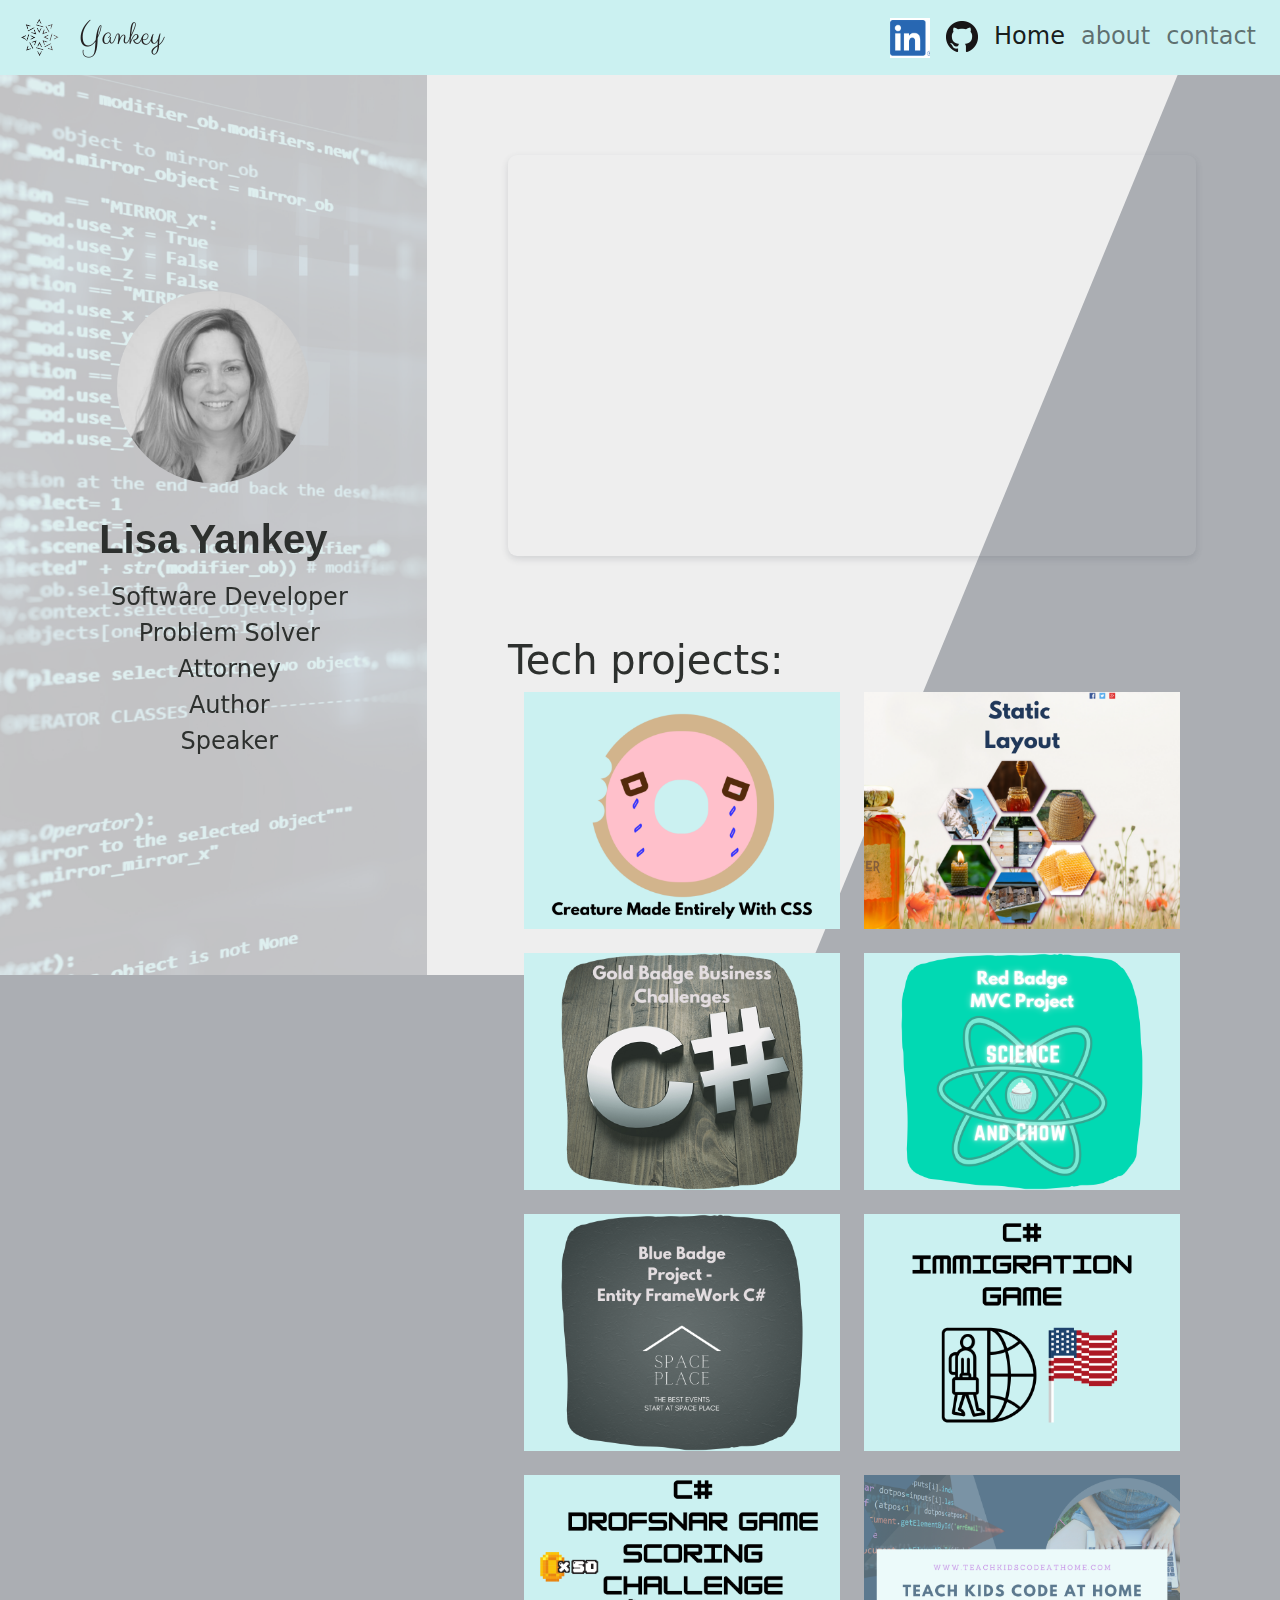
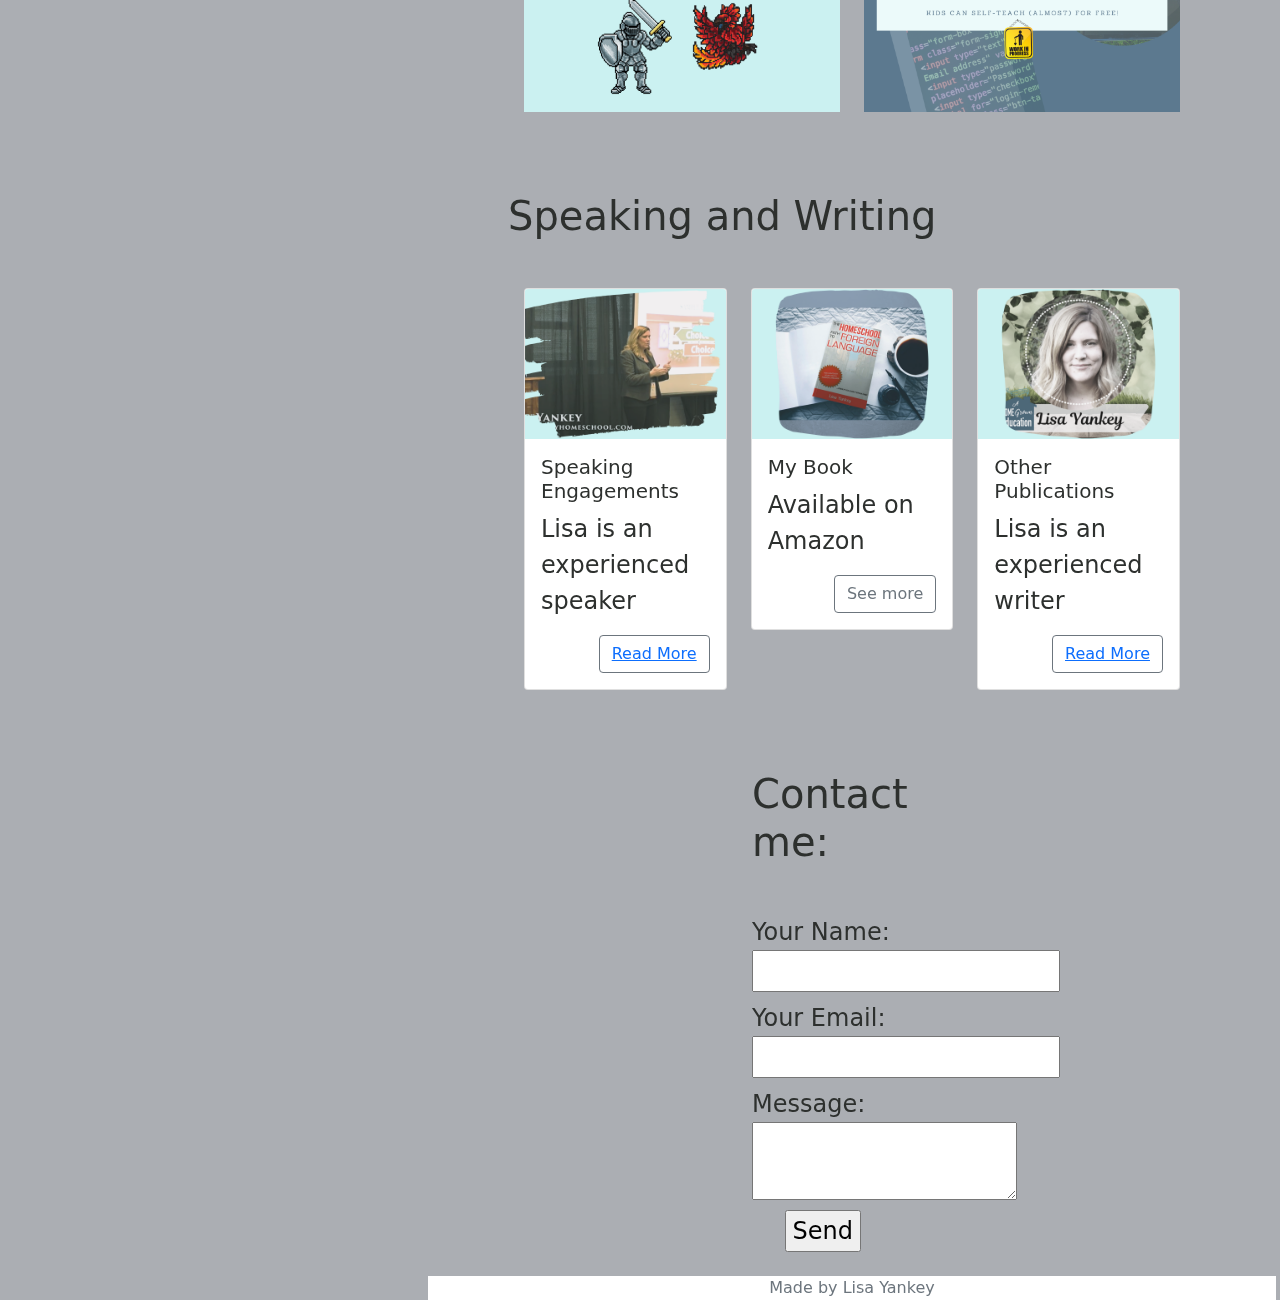
<file: index.html>
<!DOCTYPE html>
<html lang="en">

<head>
  <!-- CSS only -->
<link rel="stylesheet" href="https://stackpath.bootstrapcdn.com/bootstrap/4.5.2/css/bootstrap.min.css" integrity="sha384-JcKb8q3iqJ61gNV9KGb8thSsNjpSL0n8PARn9HuZOnIxN0hoP+VmmDGMN5t9UJ0Z" crossorigin="anonymous">

<!-- JS, Popper.js, and jQuery -->
<script src="https://code.jquery.com/jquery-3.5.1.slim.min.js" integrity="sha384-DfXdz2htPH0lsSSs5nCTpuj/zy4C+OGpamoFVy38MVBnE+IbbVYUew+OrCXaRkfj" crossorigin="anonymous"></script>
<script src="https://cdn.jsdelivr.net/npm/popper.js@1.16.1/dist/umd/popper.min.js" integrity="sha384-9/reFTGAW83EW2RDu2S0VKaIzap3H66lZH81PoYlFhbGU+6BZp6G7niu735Sk7lN" crossorigin="anonymous"></script>
<script src="https://stackpath.bootstrapcdn.com/bootstrap/4.5.2/js/bootstrap.min.js" integrity="sha384-B4gt1jrGC7Jh4AgTPSdUtOBvfO8shuf57BaghqFfPlYxofvL8/KUEfYiJOMMV+rV" crossorigin="anonymous"></script>

  <meta charset="UTF-8" />
  <meta name="viewport" content="width=device-width, initial-scale=1.0" />
  <link rel="stylesheet" href="css/bootstrap.min.css" />
  <link rel="stylesheet" href="css/styles.css" />
  <title>Portfolio</title>

  <link rel="stylesheet" href="https://fonts.googleapis.com/css?family=Tangerine">

  <style>

 body {
    background: #abaeb3
  }
  </style>


</head>
<header class="header_area">
  <div class="main-menu">
    <nav class="navbar navbar-expand-lg navbar-light">
      <a class="navbar-brand" href="index.html"><img src="./assets/logo6.png" alt="logo"></a>
      <button class="navbar-toggler" type="button" data-toggle="collapse" data-target="#navbarSupportedContent41"
        aria-controls="navbarSupportedContent41" aria-expanded="false" aria-label="Toggle navigation">
        <span class="navbar-toggler-icon"></span>
      </button>
      <div class="collapse navbar-collapse" id="navbarSupportedContent41">
        <div class="mr-auto"></div>
        <ul class="navbar-nav">
          <li class="nav-item active">
            <a class="nav-link" href="https://www.linkedin.com/in/lisa-yankey-77a3777/"><img src="./assets/linkedin.png" alt="logo"></a> <span class="sr-only">(current)</span></a>
          </li>
          <li class="nav-item active">
            <a class="nav-link" href="https://github.com/lyankey/lyankey"><img src="./assets/GitHub-Mark-32px.png" alt="logo"></a> <span class="sr-only">(current)</span></a>
          </li>
          <li class="nav-item active">
            <a class="nav-link" href="index.html">Home <span class="sr-only">(current)</span></a>
          </li>
          <li class="nav-item">
            <a class="nav-link" href="aboutme.html">about</a>
          </li>
          <li class="nav-item">
            <a class="nav-link" href="contactme.html">contact</a>
          </li>

        </ul>

        </div>
      </div>
    </nav>
  </div>
</header>

<body>

    
 
  <div class="background"></div>
  <!--this is the left container with my pic in it-->
  <div class="intro-left">
    <div class="container-fluid full-height">
      <!--must have the row be full height and css full height or else the pic is stuck at the top because it was centered in the row, but the row was small-->
      <div class="row text-center align-items-center full-height">
    
        <div class="col">
          <img src="assets/profilepic1.png" alt="User profilepic" class="profilepic" />
          <div class="d-none d-lg-block">
          <p class="helvetica"></p>
          <p class="display-6 helvetica sans-serif my-name">Lisa Yankey</p>
          <!--<p class="aboutme">About Me</p>-->
       
          <ul style="list-style: none;">
            <li>Software Developer</li>
            <li>Problem Solver</li>
            <li>Attorney</li>
            <li>Author</li>
            <li>Speaker</li>
          
        </ul>
        </div>
      </div>
        </div>
      </div>
    </div>
  </div>
  <div class="container-fluid">

    <div class="row">
      <div class="col-md-4"></div>
      <!--that px-0 is what got rid of the default padding-->
      <div class="col-md-8 panel-right px-0">
      

        <section class="intro">
          <!--just moving over and making look better-->
        

          <p>
            <div class="d-none d-lg-block">
            <div style="position: relative; width: 100%; height: 0; padding-top: 51.2500%;
            padding-bottom: 48px; box-shadow: 0 3px 7px 0 rgba(63,69,81,0.16); margin-top: 1.5em; margin-bottom: 0.8em; overflow: hidden;
            border-radius: 9px; will-change: transform;">
             <iframe style="position: absolute; width: 100%; height: 100%; top: 0; left: 0; border: none; padding: 0;margin: 0;"
               src="https:&#x2F;&#x2F;www.canva.com&#x2F;design&#x2F;DAEJCMtlzNU&#x2F;view?embed">
             </iframe>
           </div>
           <a href="https:&#x2F;&#x2F;www.canva.com&#x2F;design&#x2F;DAEJCMtlzNU&#x2F;view?utm_content=DAEJCMtlzNU&amp;utm_campaign=designshare&amp;utm_medium=embeds&amp;utm_source=link" target="_blank" rel="noopener"></a> 
          </p>
        </div>
        </section>

        <section class="projects">
          <!--to get the 6 boxes I'm using diplay-6 and col-md-6, the gy adds a gutter to each row-->
          <h3 class="display-6">Tech projects:</h3>
          <div class="container-fluid">
            <div class="row gy-4">
              <div class="col-md-6">
                <a href="https://codepen.io/lyankey/pen/xxVWEyX" target="blank"><img src="assets/weepingdonut2.png" alt="Portfolio image" class="img-fluid thumbnail"></a>
              </div>
              <div class="col-md-6">
                <a href="https://lyankey.github.io/lyankey/" target="blank"><img src="assets/staticlayout.png" alt="Portfolio image" class="img-fluid thumbnail" /></a>
              </div>
              <div class="col-md-6">
                <a href="https://github.com/lyankey/GoldBadgeChallenges" target="blank"><img src="assets/businesschallenges3.png" alt="Portfolio image" class="img-fluid thumbnail" /></a>
              </div>
              <div class="col-md-6">
                <a href="https://scienceandciaowebazure.azurewebsites.net/" target="blank"><img src="assets/redbadge2.png" alt="Portfolio image" class="img-fluid thumbnail" /></a>
              </div>
              <div class="col-md-6">
                <a href="https://github.com/rdarku/SpacePlace" target="blank"><img src="assets/bluebadge2.png" alt="Portfolio image" class="img-fluid thumbnail" /></a>
              </div>
              <div class="col-md-6">
                <a href="https://github.com/rdarku/migration" target="blank"><img src="assets/immigrationgame.png" alt="Portfolio image" class="img-fluid thumbnail" /></a>
              </div>
              <div class="col-md-6">
                <a href="https://github.com/lyankey/Drofsnar/" target="blank"><img src="assets/drofsnar1.png" alt="Portfolio image" class="img-fluid thumbnail" /></a>
              </div>
              <div class="col-md-6">
                <a href="https://github.com/lyankey/lyankey" target="blank"><img src="assets/ttc.png" alt="Portfolio image" class="img-fluid thumbnail" /></a>
              </div>

            </div>
          </div>
          <!--this is the see more under the pics-->
         <!-- I will add this when I have more. <a href="#" class="float-right mt-3 px-3">See more ></a> -->
        </section>

        <section class="blog">
          <!--the mb-4 is margin bottom 4 and gives the margin space-->
          <h2 class="display-6 mb-5">Speaking and Writing</h2>
          <!--.container-fluid and tab is the shortcut-->
          <div class="container-fluid">
            <div class="row">
              <div class="col-md-4">
                <!--since i am using greet I do not need the style-"width: 18rem;" if I had that then the boxes do not resize properly-->
                <div class="card">
                  <img src="assets/speaking.png" class="card-img-top" alt="speaking">
                  <div class="card-body">
                    <h5 class="card-title">Speaking Engagements</h5>
                    <p class="card-text">
                      Lisa is an experienced speaker
                    </p>
                    <!--can change to whatever buttons you want, just pull it from bootstrap page-->
                    <a href="speaking.html" class="btn btn-link btn-outline-secondary float-right" role="button" aria-pressed="true">Read More</a>
                    </button>
                  </div>
                </div>
              </div>
              <div class="col-md-4">
                <div class="card">
                  <img src="assets/fl.png" class="card-img-top" alt="foreignlanguage" />
                  <div class="card-body">
                    <h5 class="card-title">My Book</h5>
                    <p class="card-text">
                      Available on Amazon
                    </p>
                    <a href="https://www.amazon.com/Homeschool-Path-Foreign-Language-ebook/dp/B07B9L1XFY" target="blank" class="btn btn-outline-secondary float-right role">See more</a>
                  </div>
                </div>
              </div>
              <div class="col-md-4">
                <div class="card">
                  <img src="assets/iahe.png" class="card-img-top" alt="publications" />
                  <div class="card-body">
                    <h5 class="card-title">Other Publications</h5>
                    <p class="card-text">
                      Lisa is an experienced writer
                    </p>
                    <a href="publications.html" class="btn btn-link btn-outline-secondary float-right" role="button" aria-pressed="true">Read More</a>
                    </button>
                  </div>
                </div>
              </div>
            </div>
          </div>
          <!--this is exactly the same as see more, just copied and the text changed-->
          <!--took out the see more button until I have more projects for a separate page-->
        <!--  <a href="#" class="float-right mt-3 px-3">Read more ></a>-->
        </section>

        <section class="contact"></section>
          <!--reused the same headings-->
          <div class="mx-auto" style="width: 200px;">
            <div class="row">
          <h2 class="display-6 mb-5">Contact me:</h2>
            <div class="row">
                <div class="mb-3">
                  <form
                  action="https://formspree.io/f/lisayankey@gmail.com" method="POST">
                  <label>
                    Your Name:
                    <input type="text" name="name"><br>
                  </label>
                  <label>
                    Your Email:
                    <input type="email" name="_replyto"><br>
                  </label>
                  <label>
                    Message:
                    <textarea name="message"></textarea>
                    <div class="mx-auto" style="width: 200px;">
                  </label>
                  <input type="submit" value="Send">
                  </div>
                </form>
                </div>
              </div>
            </div>
          </div>
        
        </section>

        <footer class="footer">
          <div class="container-fluid text-center">
            <span class="text-muted">
              Made by Lisa Yankey</span>
              
          </div>
        </footer>
      </div>
    </div>
  </div>
</body>

</html>
</file>
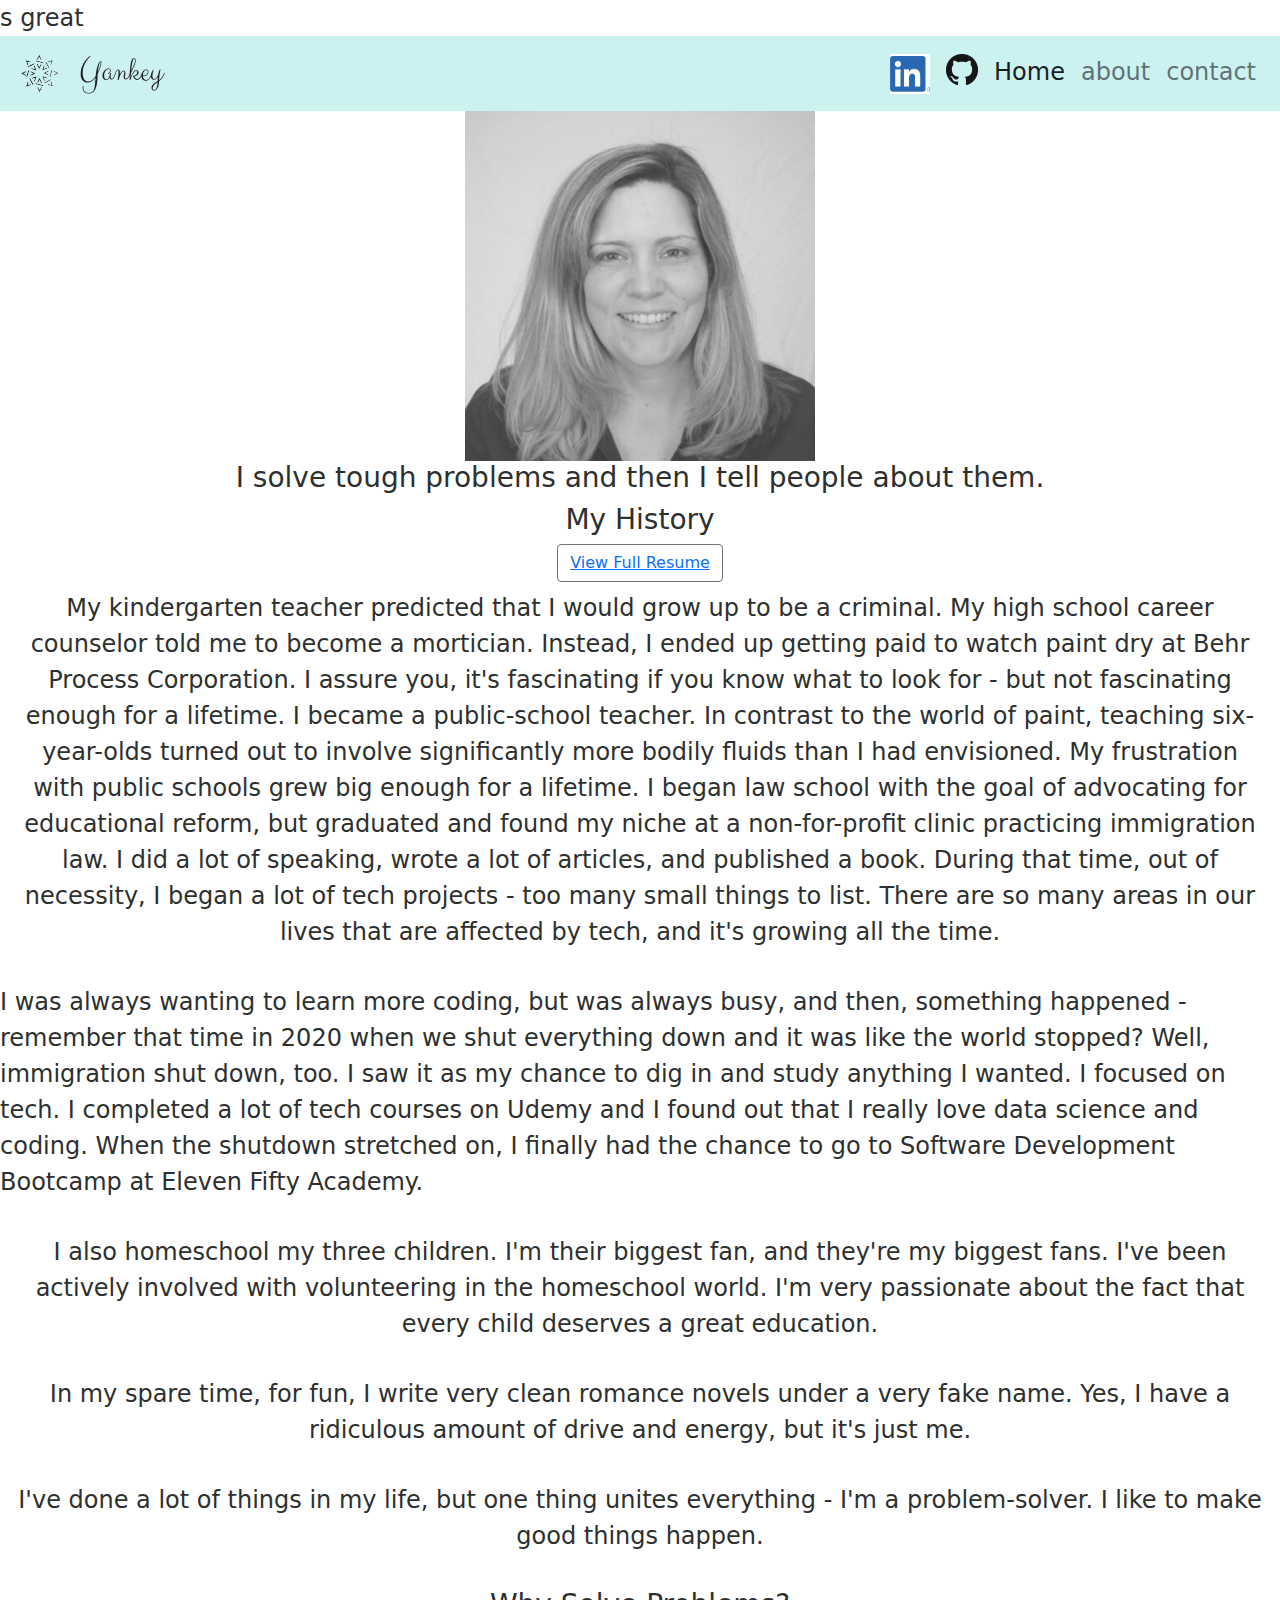
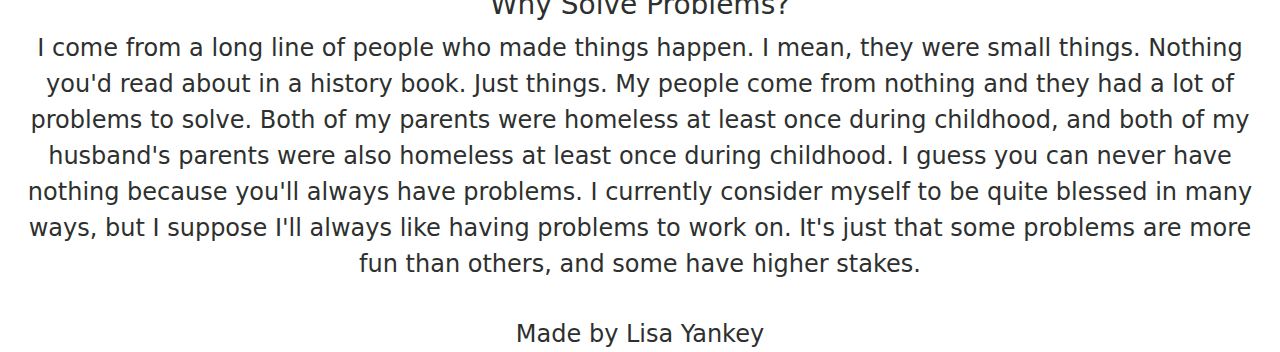
<file: aboutme.html>
s great<!DOCTYPE html>
<html lang="en">

<head>

    <!-- CSS only -->
<link rel="stylesheet" href="https://stackpath.bootstrapcdn.com/bootstrap/4.5.2/css/bootstrap.min.css" integrity="sha384-JcKb8q3iqJ61gNV9KGb8thSsNjpSL0n8PARn9HuZOnIxN0hoP+VmmDGMN5t9UJ0Z" crossorigin="anonymous">

<!-- JS, Popper.js, and jQuery -->
<script src="https://code.jquery.com/jquery-3.5.1.slim.min.js" integrity="sha384-DfXdz2htPH0lsSSs5nCTpuj/zy4C+OGpamoFVy38MVBnE+IbbVYUew+OrCXaRkfj" crossorigin="anonymous"></script>
<script src="https://cdn.jsdelivr.net/npm/popper.js@1.16.1/dist/umd/popper.min.js" integrity="sha384-9/reFTGAW83EW2RDu2S0VKaIzap3H66lZH81PoYlFhbGU+6BZp6G7niu735Sk7lN" crossorigin="anonymous"></script>
<script src="https://stackpath.bootstrapcdn.com/bootstrap/4.5.2/js/bootstrap.min.js" integrity="sha384-B4gt1jrGC7Jh4AgTPSdUtOBvfO8shuf57BaghqFfPlYxofvL8/KUEfYiJOMMV+rV" crossorigin="anonymous"></script>

  <meta charset="UTF-8" />
  <meta name="viewport" content="width=device-width, initial-scale=1.0" />
  <link rel="stylesheet" href="css/bootstrap.min.css" />
  <link rel="stylesheet" href="css/styles.css" />
  <title>Portfolio</title>

  <link rel="stylesheet" href="https://fonts.googleapis.com/css?family=Tangerine">

  <style>
  .w3-tangerine {
    font-family: 'Tangerine', serif;
  }
  </style>


</head>
<header class="header_area">
  <div class="main-menu">
    <nav class="navbar navbar-expand-lg navbar-light">
      <a class="navbar-brand" href="C:/ElevenFiftyProjects/Gold%20Badge/Portfolio/index.html"><img src="./assets/logo6.png" alt="logo"></a>
      <button class="navbar-toggler" type="button" data-toggle="collapse" data-target="#navbarNav"
        aria-controls="navbarNav" aria-expanded="false" aria-label="Toggle navigation">
        <span class="navbar-toggler-icon"></span>
      </button>
      <div class="collapse navbar-collapse" id="navbarNav">
        <div class="mr-auto"></div>
        <ul class="navbar-nav">
          <li class="nav-item active">
            <a class="nav-link" href="https://www.linkedin.com/in/lisa-yankey-77a3777/"><img src="./assets/linkedin.png" alt="logo"></a> <span class="sr-only">(current)</span></a>
          </li>
          <li class="nav-item active">
            <a class="nav-link" href="https://github.com/lyankey/lyankey"><img src="./assets/GitHub-Mark-32px.png" alt="logo"></a> <span class="sr-only">(current)</span></a>
          </li>
          <li class="nav-item active">
            <a class="nav-link" href="index.html">Home <span class="sr-only">(current)</span></a>
          </li>
          <li class="nav-item">
            <a class="nav-link" href="aboutme.html">about</a>
          </li>
          <li class="nav-item">
            <a class="nav-link" href="contactme.html">contact</a>
          </li>

        </ul>
      </div>
    </nav>
  </div>
</header>
<!DOCTYPE html>
<html lang="en">
<head>
</head>
<body>

<!-- First Container -->
<div class="container-fluid bg-1 text-center">
  <img src="assets/profilepic1.png" class="img-responsive img-circle margin" style="display:inline" alt="Bird" width="350" height="350">
  <h3>I solve tough problems and then I tell people about them.</h3>
</div>

<!-- Second Container -->
<div class="container-fluid bg-3 text-center">
  <h3 class="mx-auto">My History</h3>
  <h3><a href="assets/LisaYankey_Resume.pdf" class="btn btn-link btn-outline-secondary mx-auto" role="button">View Full Resume</a></h3>
  
  <p>My kindergarten teacher predicted that I would grow up to be a criminal. My high school career counselor told me to become a mortician. Instead, I ended up getting paid to watch paint dry at Behr Process Corporation. I assure you, it's fascinating if you know what to look for - but not fascinating enough for a lifetime. I became a public-school teacher. In contrast to the world of paint, teaching six-year-olds turned out to involve significantly more bodily fluids than I had envisioned. My frustration with public schools grew big enough for a lifetime. I began law school with the goal of advocating for educational reform, but graduated and found my niche at a non-for-profit clinic practicing immigration law. I did a lot of speaking, wrote a lot of articles, and published a book. During that time, out of necessity, I began a lot of tech projects - too many small things to list. There are so many areas in our lives that are affected by tech, and it's growing all the time. 
  </p>
  <a href="#" class="btn btn-default btn-lg">
  </a>
</div>
<div class="container-fluid bg-2 text-center"></div>
  I was always wanting to learn more coding, but was always busy, and then, something happened - remember that time in 2020 when we shut everything down and it was like the world stopped? Well, immigration shut down, too. I saw it as my chance to dig in and study anything I wanted. I focused on tech. I completed a lot of tech courses on Udemy and I found out that I really love data science and coding. When the shutdown stretched on, I finally had the chance to go to Software Development Bootcamp at Eleven Fifty Academy. 
</p>
<a href="#" class="btn btn-default btn-lg">
</a>
</div>
<div class="container-fluid bg-2 text-center">
  <p>I also homeschool my three children. I'm their biggest fan, and they're my biggest fans. I've been actively involved with volunteering in the homeschool world. I'm very passionate about the fact that every child deserves a great education.   
  </p>
  <a href="#" class="btn btn-default btn-lg">
  </a>
</div>
<div class="container-fluid bg-2 text-center">
  <p> In my spare time, for fun, I write very clean romance novels under a very fake name. Yes, I have a ridiculous amount of drive and energy, but it's just me.
  </p>
  <a href="#" class="btn btn-default btn-lg">
  </a>
</div>
<div class="container-fluid bg-2 text-center">
  <p>I've done a lot of things in my life, but one thing unites everything - I'm a problem-solver. I like to make good things happen. 
  </p>
  <a href="#" class="btn btn-default btn-lg">
  </a>
</div>
<div class="container-fluid bg-2 text-center">
  <h3 class="margin">Why Solve Problems?</h3>
  <p>I come from a long line of people who made things happen. I mean, they were small things. Nothing you'd read about in a history book. Just things. My people come from nothing and they had a lot of problems to solve. Both of my parents were homeless at least once during childhood, and both of my husband's parents were also homeless at least once during childhood. I guess you can never have nothing because you'll always have problems. I currently consider myself to be quite blessed in many ways, but I suppose I'll always like having problems to work on. It's just that some problems are more fun than others, and some have higher stakes. 
  </p>
  <a href="#" class="btn btn-default btn-lg">
  </a>
 
</div>

<!-- Footer -->
<footer class="container-fluid bg-4 text-center">
  <p>Made by Lisa Yankey</a></p> 
</footer>

</body>
</html>


<body>
</file>
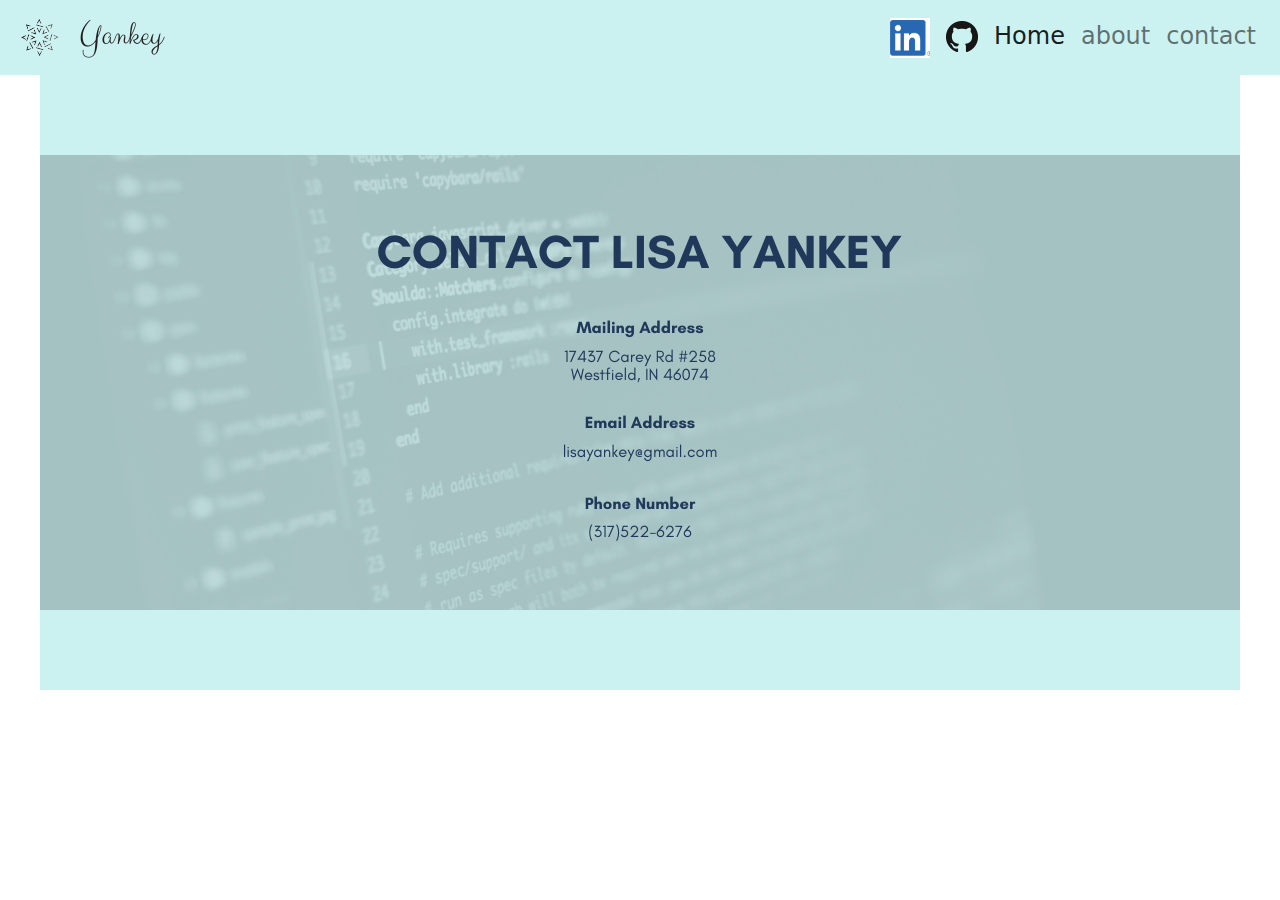
<file: contactme.html>
<!DOCTYPE html>
<html lang="en">

<head>

    <!-- CSS only -->
<link rel="stylesheet" href="https://stackpath.bootstrapcdn.com/bootstrap/4.5.2/css/bootstrap.min.css" integrity="sha384-JcKb8q3iqJ61gNV9KGb8thSsNjpSL0n8PARn9HuZOnIxN0hoP+VmmDGMN5t9UJ0Z" crossorigin="anonymous">

<!-- JS, Popper.js, and jQuery -->
<script src="https://code.jquery.com/jquery-3.5.1.slim.min.js" integrity="sha384-DfXdz2htPH0lsSSs5nCTpuj/zy4C+OGpamoFVy38MVBnE+IbbVYUew+OrCXaRkfj" crossorigin="anonymous"></script>
<script src="https://cdn.jsdelivr.net/npm/popper.js@1.16.1/dist/umd/popper.min.js" integrity="sha384-9/reFTGAW83EW2RDu2S0VKaIzap3H66lZH81PoYlFhbGU+6BZp6G7niu735Sk7lN" crossorigin="anonymous"></script>
<script src="https://stackpath.bootstrapcdn.com/bootstrap/4.5.2/js/bootstrap.min.js" integrity="sha384-B4gt1jrGC7Jh4AgTPSdUtOBvfO8shuf57BaghqFfPlYxofvL8/KUEfYiJOMMV+rV" crossorigin="anonymous"></script>

  <meta charset="UTF-8" />
  <meta name="viewport" content="width=device-width, initial-scale=1.0" />
  <link rel="stylesheet" href="css/bootstrap.min.css" />
  <link rel="stylesheet" href="css/styles.css" />
  <title>Portfolio</title>

  <link rel="stylesheet" href="https://fonts.googleapis.com/css?family=Tangerine">

  <style>
  .w3-tangerine {
    font-family: 'Tangerine', serif;
  }
  </style>


</head>
<header class="header_area">
    <div class="main-menu">
      <nav class="navbar navbar-expand-lg navbar-light">
        <a class="navbar-brand" href="#"><img src="./assets/logo6.png" alt="logo"></a>
        <button class="navbar-toggler" type="button" data-toggle="collapse" data-target="#navbarNav"
          aria-controls="navbarNav" aria-expanded="false" aria-label="Toggle navigation">
          <span class="navbar-toggler-icon"></span>
        </button>
        <div class="collapse navbar-collapse" id="navbarNav">
          <div class="mr-auto"></div>
          <ul class="navbar-nav">
            <li class="nav-item active">
              <a class="nav-link" href="https://www.linkedin.com/in/lisa-yankey-77a3777/"><img src="./assets/linkedin.png" alt="logo"></a> <span class="sr-only">(current)</span></a>
            </li>
            <li class="nav-item active">
              <a class="nav-link" href="https://github.com/lyankey/lyankey"><img src="./assets/GitHub-Mark-32px.png" alt="logo"></a> <span class="sr-only">(current)</span></a>
            </li>
            <li class="nav-item active">
              <a class="nav-link" href="index.html">Home <span class="sr-only">(current)</span></a>
            </li>
            <li class="nav-item">
              <a class="nav-link" href="aboutme.html">about</a>
            </li>
            <li class="nav-item">
              <a class="nav-link" href="contactme.html">contact</a>
            </li>
  
          </ul>
        </div>
      </nav>
    </div>
  </header>
<div class="container-fluid bg-1">
    <img class="img-responsive mx-auto d-block img-fluid margin" src="assets/background4.png" alt="publications header photo">
    <div class="media-body">
    </div>
</file>
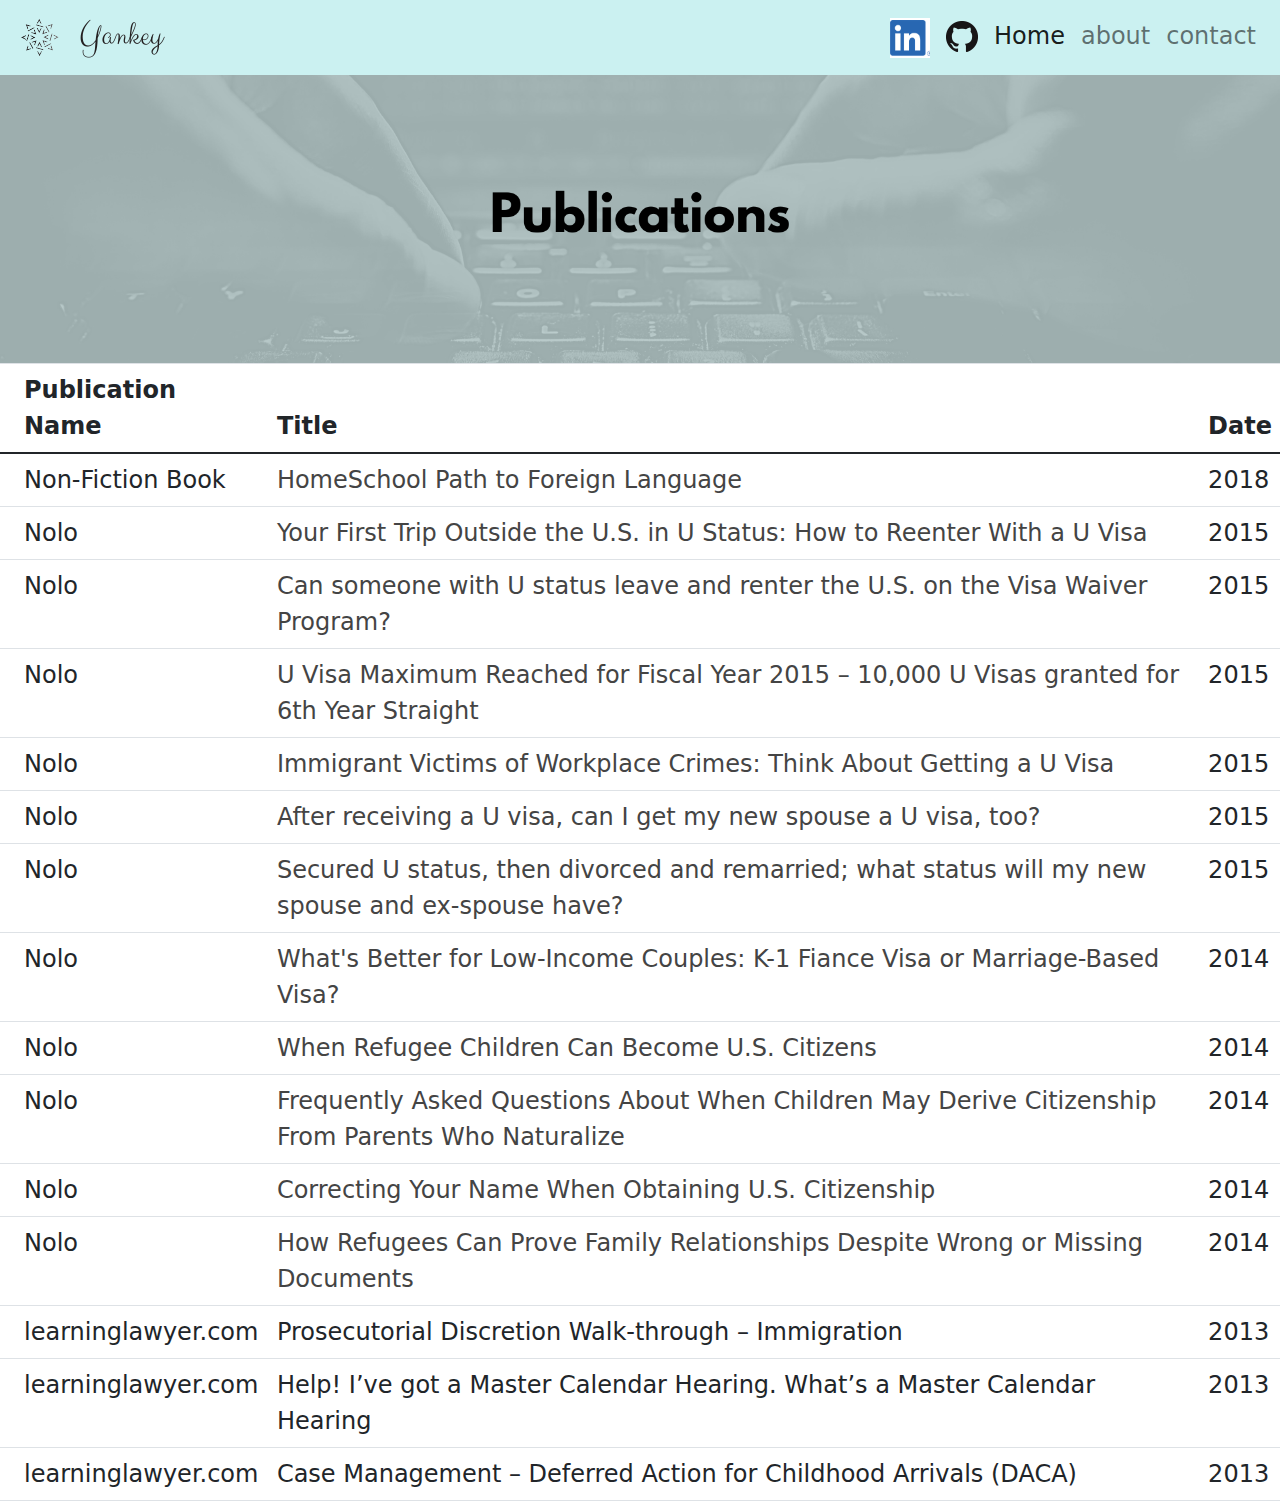
<file: publications.html>
<!DOCTYPE html>
<html lang="en">

<head>

      <!-- CSS only -->
<link rel="stylesheet" href="https://stackpath.bootstrapcdn.com/bootstrap/4.5.2/css/bootstrap.min.css" integrity="sha384-JcKb8q3iqJ61gNV9KGb8thSsNjpSL0n8PARn9HuZOnIxN0hoP+VmmDGMN5t9UJ0Z" crossorigin="anonymous">

<!-- JS, Popper.js, and jQuery -->
<script src="https://code.jquery.com/jquery-3.5.1.slim.min.js" integrity="sha384-DfXdz2htPH0lsSSs5nCTpuj/zy4C+OGpamoFVy38MVBnE+IbbVYUew+OrCXaRkfj" crossorigin="anonymous"></script>
<script src="https://cdn.jsdelivr.net/npm/popper.js@1.16.1/dist/umd/popper.min.js" integrity="sha384-9/reFTGAW83EW2RDu2S0VKaIzap3H66lZH81PoYlFhbGU+6BZp6G7niu735Sk7lN" crossorigin="anonymous"></script>
<script src="https://stackpath.bootstrapcdn.com/bootstrap/4.5.2/js/bootstrap.min.js" integrity="sha384-B4gt1jrGC7Jh4AgTPSdUtOBvfO8shuf57BaghqFfPlYxofvL8/KUEfYiJOMMV+rV" crossorigin="anonymous"></script>

  <meta charset="UTF-8" />
  <meta name="viewport" content="width=device-width, initial-scale=1.0" />
  <link rel="stylesheet" href="css/bootstrap.min.css" />
  <link rel="stylesheet" href="css/styles.css" />
  <title>Portfolio</title>

  <link rel="stylesheet" href="https://fonts.googleapis.com/css?family=Tangerine">

  <style>
  .w3-tangerine {
    font-family: 'Tangerine', serif;
  }
  </style>


</head>
<header class="header_area">
    <div class="main-menu">
      <nav class="navbar navbar-expand-lg navbar-light">
        <a class="navbar-brand" href="#"><img src="./assets/logo6.png" alt="logo"></a>
        <button class="navbar-toggler" type="button" data-toggle="collapse" data-target="#navbarNav"
          aria-controls="navbarNav" aria-expanded="false" aria-label="Toggle navigation">
          <span class="navbar-toggler-icon"></span>
        </button>
        <div class="collapse navbar-collapse" id="navbarNav">
          <div class="mr-auto"></div>
          <ul class="navbar-nav">
            <li class="nav-item active">
                <a class="nav-link" href="https://www.linkedin.com/in/lisa-yankey-77a3777/"><img src="./assets/linkedin.png" alt="logo"></a> <span class="sr-only">(current)</span></a>
              </li>
              <li class="nav-item active">
                <a class="nav-link" href="https://github.com/lyankey/lyankey"><img src="./assets/GitHub-Mark-32px.png" alt="logo"></a> <span class="sr-only">(current)</span></a>
              </li>
            <li class="nav-item active">
              <a class="nav-link" href="index.html">Home <span class="sr-only">(current)</span></a>
            </li>
            <li class="nav-item">
              <a class="nav-link" href="aboutme.html">about</a>
            </li>
            <li class="nav-item">
              <a class="nav-link" href="contactme.html">contact</a>
            </li>
  
          </ul>
        </div>
      </nav>
    </div>
  </header>

<div class="media">
    <img class="mx-auto d-block img-fluid" src="assets/pubs4.png" alt="publications header photo">
    <div class="media-body">
      <h5 class="mt-0"></h5>
    </div>
  </div>


<table class="table">
    <thead>
      <tr>
        <th scope="col"></th>
        <th scope="col">Publication Name</th>
        <th scope="col">Title</th>
        <th scope="col">Date</th>
      </tr>
    </thead>
    <tbody>
      <tr>
        <th scope="row"></th>
        <td>Non-Fiction Book</td>
        <td><a href="https://www.amazon.com/Homeschool-Path-Foreign-Language-ebook/dp/B07B9L1XFY" target="blank" class="float-left role">HomeSchool Path to Foreign Language</a></td>
        <td>2018</td>
      </tr>
      <tr>
        <th scope="row"></th>
        <td>Nolo</td>
        <td><a href="http://www.nolo.com/legal-encyclopedia/your-first-trip-outside-the-us-u-status-how-reenter-with-u-visa.html" target="blank" class=float-left role">Your First Trip Outside the U.S. in U Status: How to Reenter With a U Visa</a></td>
        <td>2015</td>
      </tr>
      <tr>
        <th scope="row"></th>
        <td>Nolo</td>
        <td><a href="http://www.nolo.com/legal-encyclopedia/can-someone-u-status-leave-renter-the-us-the-visa-waiver-program.html" target="blank" class="float-left role">Can someone with U status leave and renter the U.S. on the Visa Waiver Program?</a></td>
        <td>2015</td>
      </tr>
      <tr>
        <th scope="row"></th>
        <td>Nolo</td>
        <td><a href="http://www.nolo.com/legal-update/u-visa-maximum-reached-fiscal-year-2015-10000-u-visas-granted-6th-year-straight.html" target="blank" class="float-left role">U Visa Maximum Reached for Fiscal Year 2015 – 10,000 U Visas granted for 6th Year Straight</a></td>
        <td>2015</td>
      </tr>
      <tr>
        <th scope="row"></th>
        <td>Nolo</td>
        <td><a href="http://www.nolo.com/legal-encyclopedia/immigrant-victims-workplace-crimes-think-about-getting-u-visa.html" target="blank" class="float-left role">Immigrant Victims of Workplace Crimes: Think About Getting a U Visa</a></td>
        <td>2015</td>
      </tr>
      <tr>
        <th scope="row"></th>
        <td>Nolo</td>
        <td><a href="http://www.nolo.com/legal-encyclopedia/after-receiving-u-visa-can-i-new-spouse-u-visa-too.html" target="blank" class="float-left role">After receiving a U visa, can I get my new spouse a U visa, too?</a></td>
        <td>2015</td>
      </tr>
      <tr>
        <th scope="row"></th>
        <td>Nolo</td>
        <td><a href="http://www.nolo.com/legal-encyclopedia/secured-u-status-divorced-remarried-status-will-new-spouse-ex-spouse.html" target="blank" class="float-left role">Secured U status, then divorced and remarried; what status will my new spouse and ex-spouse have?</a></td>
        <td>2015</td>
      </tr>
      <tr>
        <th scope="row"></th>
        <td>Nolo</td>
        <td><a href="http://www.nolo.com/legal-encyclopedia/whats-better-low-income-couples-k-1-fiance-visa-marriage-based-visa.html" target="blank" class="float-left role">What's Better for Low-Income Couples: K-1 Fiance Visa or Marriage-Based Visa?</a></td>
        <td>2014</td>
      </tr>
      <tr>
        <th scope="row"></th>
        <td>Nolo</td>
        <td><a href="http://www.nolo.com/legal-encyclopedia/when-refugee-children-can-become-us-citizens.html" target="blank" class="float-left role">When Refugee Children Can Become U.S. Citizens</a></td>
        <td>2014</td>
      </tr>
      <tr>
        <th scope="row"></th>
        <td>Nolo</td>
        <td><a href="http://www.nolo.com/legal-encyclopedia/frequently-asked-questions-about-when-children-may-derive-citizenship-from-parents-who-na" target="blank" class="float-left role">Frequently Asked Questions About When Children May Derive Citizenship From Parents Who Naturalize</a></td>
        <td>2014</td>
      </tr>
      <tr>
        <th scope="row"></th>
        <td>Nolo</td>
        <td><a href="http://www.nolo.com/legal-encyclopedia/correcting-your-name-when-obtaining-us-citizenship.html" target="blank" class="float-left role">Correcting Your Name When Obtaining U.S. Citizenship</a></td>
        <td>2014</td>
      </tr>
      <tr>
        <th scope="row"></th>
        <td>Nolo</td>
        <td><a href="http://www.nolo.com/legal-encyclopedia/how-refugees-can-prove-family-relationships-despite-wrong-missing-documents.html" target="blank" class="float-left role">How Refugees Can Prove Family Relationships Despite Wrong or Missing Documents</a></td>
        <td>2014</td>
      </tr>
      <tr>
        <th scope="row"></th>
        <td>learninglawyer.com</td>
        <td>Prosecutorial Discretion Walk-through – Immigration</td>
        <td>2013</td>
      </tr>
      <tr>
        <th scope="row"></th>
        <td>learninglawyer.com</td>
        <td>Help! I’ve got a Master Calendar Hearing. What’s a Master Calendar Hearing</td>
        <td>2013</td>
      </tr>
      <tr>
        <th scope="row"></th>
        <td>learninglawyer.com</td>
        <td>Case Management – Deferred Action for Childhood Arrivals (DACA)</td>
        <td>2013</td>
      </tr>

    </tbody>
  </table>
</file>
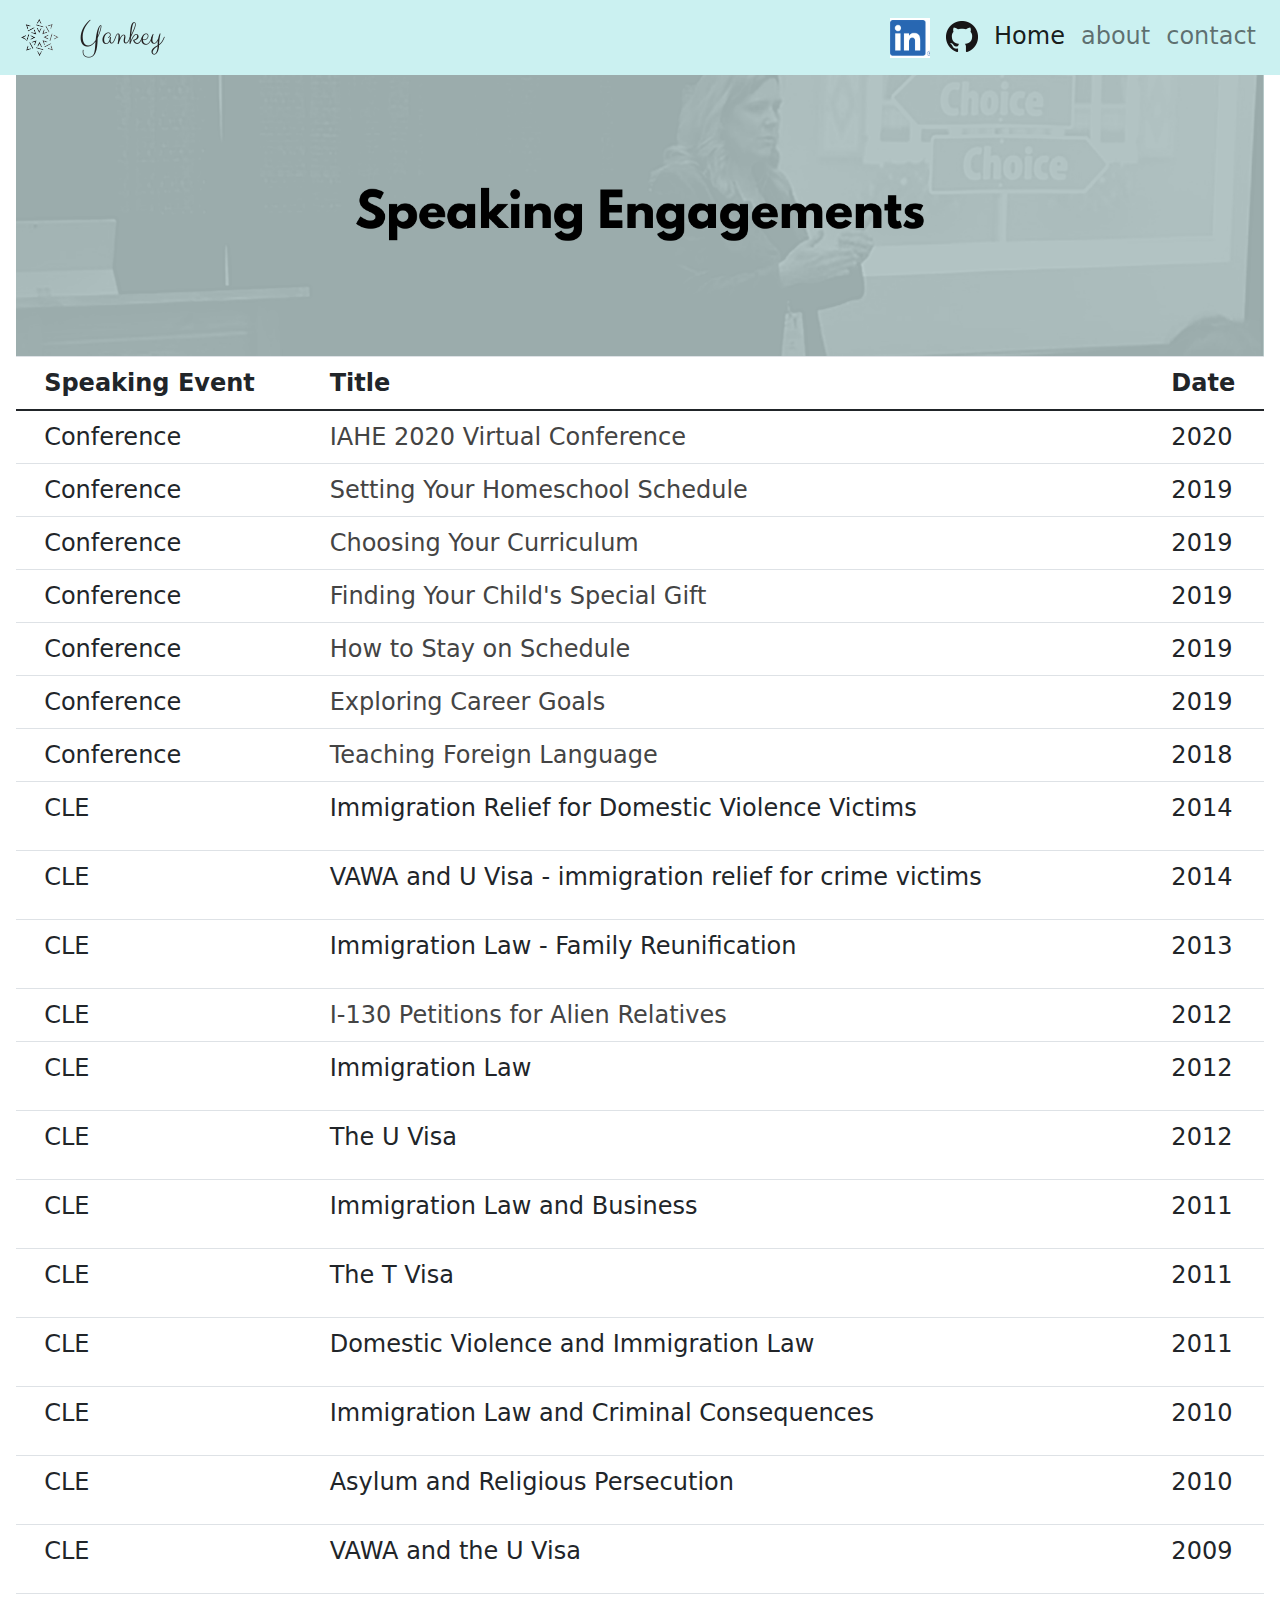
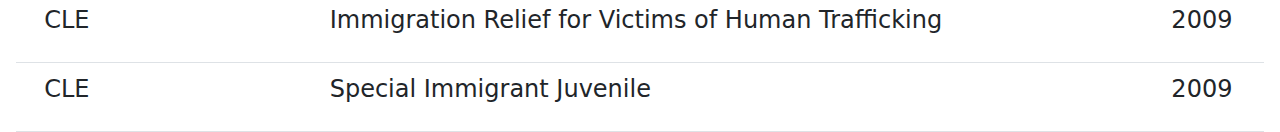
<file: speaking.html>
<!DOCTYPE html>
<html lang="en">

<head>

    <!-- CSS only -->
<link rel="stylesheet" href="https://stackpath.bootstrapcdn.com/bootstrap/4.5.2/css/bootstrap.min.css" integrity="sha384-JcKb8q3iqJ61gNV9KGb8thSsNjpSL0n8PARn9HuZOnIxN0hoP+VmmDGMN5t9UJ0Z" crossorigin="anonymous">

<!-- JS, Popper.js, and jQuery -->
<script src="https://code.jquery.com/jquery-3.5.1.slim.min.js" integrity="sha384-DfXdz2htPH0lsSSs5nCTpuj/zy4C+OGpamoFVy38MVBnE+IbbVYUew+OrCXaRkfj" crossorigin="anonymous"></script>
<script src="https://cdn.jsdelivr.net/npm/popper.js@1.16.1/dist/umd/popper.min.js" integrity="sha384-9/reFTGAW83EW2RDu2S0VKaIzap3H66lZH81PoYlFhbGU+6BZp6G7niu735Sk7lN" crossorigin="anonymous"></script>
<script src="https://stackpath.bootstrapcdn.com/bootstrap/4.5.2/js/bootstrap.min.js" integrity="sha384-B4gt1jrGC7Jh4AgTPSdUtOBvfO8shuf57BaghqFfPlYxofvL8/KUEfYiJOMMV+rV" crossorigin="anonymous"></script>

  <meta charset="UTF-8" />
  <meta name="viewport" content="width=device-width, initial-scale=1.0" />
  <link rel="stylesheet" href="css/bootstrap.min.css" />
  <link rel="stylesheet" href="css/styles.css" />
  <title>Portfolio</title>

  <link rel="stylesheet" href="https://fonts.googleapis.com/css?family=Tangerine">

  <style>
  .w3-tangerine {
    font-family: 'Tangerine', serif;
  }
  </style>


</head>
<header class="header_area">
    <div class="main-menu">
      <nav class="navbar navbar-expand-lg navbar-light">
        <a class="navbar-brand" href="#"><img src="./assets/logo6.png" alt="logo"></a>
        <button class="navbar-toggler" type="button" data-toggle="collapse" data-target="#navbarNav"
          aria-controls="navbarNav" aria-expanded="false" aria-label="Toggle navigation">
          <span class="navbar-toggler-icon"></span>
        </button>
        <div class="collapse navbar-collapse" id="navbarNav">
          <div class="mr-auto"></div>
          <ul class="navbar-nav">
            <li class="nav-item active">
              <a class="nav-link" href="https://www.linkedin.com/in/lisa-yankey-77a3777/"><img src="./assets/linkedin.png" alt="logo"></a> <span class="sr-only">(current)</span></a>
            </li>
            <li class="nav-item active">
              <a class="nav-link" href="https://github.com/lyankey/lyankey"><img src="./assets/GitHub-Mark-32px.png" alt="logo"></a> <span class="sr-only">(current)</span></a>
            </li>
            <li class="nav-item active">
              <a class="nav-link" href="index.html">Home <span class="sr-only">(current)</span></a>
            </li>
            <li class="nav-item">
              <a class="nav-link" href="aboutme.html">about</a>
            </li>
            <li class="nav-item">
              <a class="nav-link" href="contactme.html">contact</a>
            </li>
  
          </ul>
        </div>
      </nav>
    </div>
  </header>
<div class="container-fluid bg-1">
    <img class="img-responsive mx-auto d-block img-fluid margin" src="assets/speak4.png" alt="publications header photo">
    <div class="media-body">
    </div>



<table class="table">
    <thead>
      <tr>
        <th scope="col"></th>
        <th scope="col">Speaking Event</th>
        <th scope="col">Title</th>
        <th scope="col">Date</th>
      </tr>
    </thead>
    <tbody>
      <tr>
        <th scope="row"></th>
        <td>Conference</td>
        <td><a href="https://iahe.net/keep-calm/" target="blank" class="float-left role">IAHE 2020 Virtual Conference</a></td>
        <td>2020</td>
      </tr>
      <tr>
        <th scope="row"></th>
        <td>Conference</td>
        <td><a href="https://iahe.net/product/daily-plans-setting-your-homeschool-schedule/" target="blank" class="float-left role">Setting Your Homeschool Schedule</a></td>
        <td>2019</td>
      </tr>
      <tr>
        <th scope="row"></th>
        <td>Conference</td>
        <td><a href="https://iahe.net/product/options-choosing-your-curriculum/" target="blank" class="float-left role">Choosing Your Curriculum</a></td>
        <td>2019</td>
      </tr>
      <tr>
        <th scope="row"></th>
        <td>Conference</td>
        <td><a href="https://iahe.net/product/purpose-find-your-childs-special-gift/" target="blank" class="float-left role">Finding Your Child's Special Gift</a></td>
        <td>2019</td>
      </tr>
      <tr>
        <th scope="row"></th>
        <td>Conference</td>
        <td><a href="https://iahe.net/product/pacing-how-to-stay-on-schedule-with-your-curriculum/" target="blank" class="float-left role">How to Stay on Schedule</a></td>
        <td>2019</td>
      </tr>
      <tr>
        <th scope="row"></th>
        <td>Conference</td>
        <td><a href="https://iahe.net/product/end-game-exploring-career-goals/" target="blank" class="float-left role">Exploring Career Goals</a></td>
        <td>2019</td>
      </tr>
      <tr>
        <th scope="row"></th>
        <td>Conference</td>
        <td><a href="https://iahe.net/product/strategies-for-teaching-foreign-language/" target="blank" class="float-left role">Teaching Foreign Language</a></td>
        <td>2018</td>
      </tr>
      <tr>
        <th scope="row"></th>
        <td>CLE</td>
        <td><p>Immigration Relief for Domestic Violence Victims</p></td>
        <td>2014</td>
      </tr>
      <tr>
        <th scope="row"></th>
        <td>CLE</td>
        <td><p>VAWA and U Visa - immigration relief for crime victims</p></td>
        <td>2014</td>
      </tr>
      <tr>
        <th scope="row"></th>
        <td>CLE</td>
        <td><p>Immigration Law - Family Reunification</p></td>
        <td>2013</td>
      </tr>
      <tr>
        <th scope="row"></th>
        <td>CLE</td>
        <td><a href="https://www.universe.com/events/reuniting-immigrant-families-6-cle-tickets-WJPDB5" target="blank" class="float-left role">I-130 Petitions for Alien Relatives</a></td>
        <td>2012</td>
      </tr>
      <tr>
        <th scope="row"></th>
        <td>CLE</td>
        <td><p>Immigration Law</p></td>
        <td>2012</td>
      </tr>
      <tr>
        <th scope="row"></th>
        <td>CLE</td>
        <td><p>The U Visa</p></td>
        <td>2012</td>
      </tr>
      <tr>
        <th scope="row"></th>
        <td>CLE</td>
        <td><p>Immigration Law and Business</p></td>
        <td>2011</td>
      </tr>
      <tr>
        <th scope="row"></th>
        <td>CLE</td>
        <td><p>The T Visa</p></td>
        <td>2011</td>
      </tr>
      <tr>
        <th scope="row"></th>
        <td>CLE</td>
        <td><a>Domestic Violence and Immigration Law</p></td>
        <td>2011</td>
      </tr>
      <tr>
        <th scope="row"></th>
        <td>CLE</td>
        <td><p>Immigration Law and Criminal Consequences</p></td>
        <td>2010</td>
      </tr>
      <tr>
        <th scope="row"></th>
        <td>CLE</td>
        <td><p>Asylum and Religious Persecution</p></td>
        <td>2010</td>
      </tr>
      <tr>
        <th scope="row"></th>
        <td>CLE</td>
        <td><p>VAWA and the U Visa</p></td>
        <td>2009</td>
      </tr>
      <tr>
        <th scope="row"></th>
        <td>CLE</td>
        <td><p>Immigration Relief for Victims of Human Trafficking</p></td>
        <td>2009</td>
      </tr>
      <tr>
        <th scope="row"></th>
        <td>CLE</td>
        <td><p>Special Immigrant Juvenile</p></td>
        <td>2009</td>
      </tr>
   
    </tbody>
  </table>
</file>
<file: css/styles.css>
/*body will be full height*/


body,
html {
  height: 100%;
}
/*makes font lighter and sets default size*/
body {
  font-weight: 200;
  font-size: 1.5rem;
  color:  #2d302e;
}
header {
  background-color: #cbf1f1;
}
/*this makes my pic on the left smaller*/
.intro-left {
  background: url(../assets/portfoliobackground.png);
  background-size: cover;
  position: fixed;
  left: 0;
  /*I want like 4 columns, 4/(4+8)= about 33.33333%*/
  width: 33.3333%;
  height: 100%;
  color: #2d302e;
  font-weight: 500;
}

.w3-tangerine {
  font-family: 'Tangerine', serif;
}

/*768 is like a standard number of px for this*/
@media (max-width: 768px) {
  .intro-left {
    height: 30vh;
    margin-bottom: 0;
    position: relative;
    width: 100%;
  }
}
/*makes my pic round and smaller*/
.profilepic {
  width: 12rem;
  height: 12rem;
  border-radius: 50%;
  margin: 1rem;
}
/*This is what makes the row with my pic into a full height row, so the pic can center in it and take up the left hand side of the paeg*/
.full-height {
  height: 100%;
}
/*just pulled from the bootstrap 5 quote and floated it to the right*/
.quote {
  float: right;
}
/*made some margins in between all the sections*/
section {
  margin: 5rem;
  font-size: 1.2 rem;
}

a {
  color: #444;
  text-decoration: none;
}
/*margin makes a teeny tiny footer*/
.footer {
  background-color: #fff;
  font-size: 1rem;
  margin: 0;
}

/*the z -1 keeps the background in the back, clip path works*/
.background {
  background-color: #eee;
  width: 100%;
  height: 100%;
  z-index: -1;
  position: fixed;
  clip-path: polygon(24% 0, 92% 0, 63% 100%, 20% 100%);
}

.my-name {
font-weight: 600;
font-family: Helvetica, sans-serif;
}

.aboutme {
  font-weight: 400;
  font-family: Helvetica, sans-serif;
  }

  .me-list {
    font-weight: 300;
    font-family: Helvetica, sans-serif;
    }

    .jumbotron{
      background-image: url('assets/fl.png');
      background-size: cover;
      height: 100%;}
</file>
